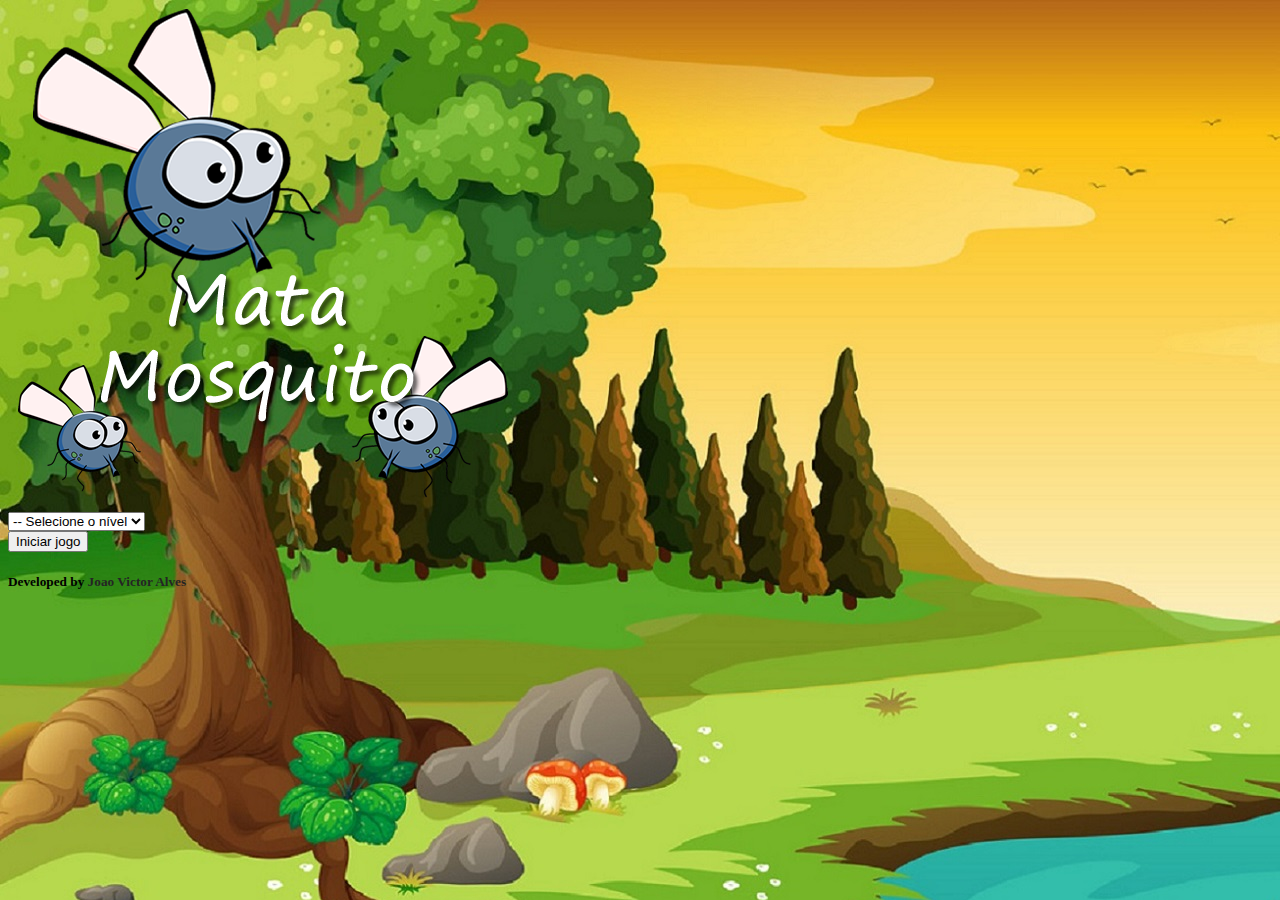
<file: index.html>
<!DOCTYPE html>
<html lang="pt-br">

<head>
    <meta charset="UTF-8">
    <meta http-equiv="X-UA-Compatible" content="IE=edge">
    <meta name="viewport" content="width=device-width, initial-scale=1.0">
    <script>
        function iniciarJogo() {
            var nivel = document.getElementById('nivel').value
            if (nivel === '') {
                alert("Selecione um nível para jogar")
                return false
            }
            window.location.href = ('app.html?' + nivel)
        }
    </script>
    <link href="https://cdn.jsdelivr.net/npm/bootstrap@5.1.3/dist/css/bootstrap.min.css" rel="stylesheet"
        integrity="sha384-1BmE4kWBq78iYhFldvKuhfTAU6auU8tT94WrHftjDbrCEXSU1oBoqyl2QvZ6jIW3" crossorigin="anonymous">
    <link rel="stylesheet" href="estilo.css">
    <title>Jogo - Mata Mosquito</title>
</head>

<body>
    <div class="container">
        <div class="row">
            <div class="col">
                <div class="d-flex justify-content-center">
                    <img src="imagens/game.png" class="img-fluid">
                </div>
            </div>
        </div>
        <div class="row">
            <div class="col">
                <div class="d-flex justify-content-center">
                    <div class="mb-2">
                        <select id="nivel" class="form-control">
                            <option value=""> -- Selecione o nível</option>
                            <option value="normal"> Normal</option>
                            <option value="dificil"> Difícil</option>
                            <option value="chucknorris"> Chuck Norris</option>
                        </select>
                    </div>
                </div>

            </div>
            <div class="row">
                <div class="col">
                    <div class="d-flex justify-content-center">
                        <button onclick="iniciarJogo()" type="buttom" class="btn btn-danger btn-lg">Iniciar
                            jogo</button>
                    </div>
                </div>
            </div>
        </div>

        <div class="row">
            <div class="col">
                <div class="d-flex justify-content-center">
                    <div class="mt-3">
                        <h5>Developed by <a href="https://github.com/joaoVictorBAlves">Joao Victor Alves</a></h5>
                    </div>
                </div>
            </div>
        </div>
    </div>
    </div>
</body>

</html>
</file>
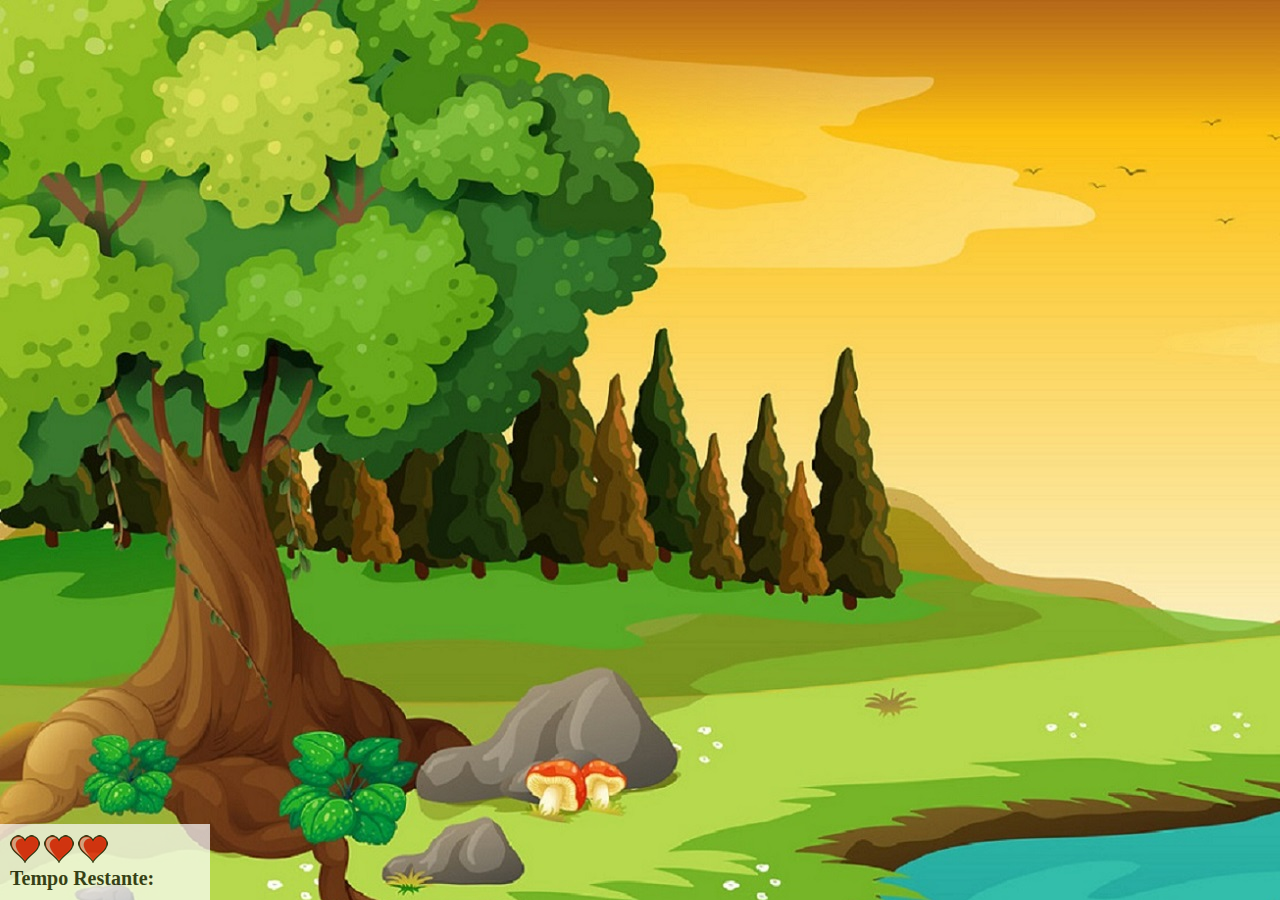
<file: app.html>
<!DOCTYPE html>
<html lang="pt-br">

<head>
    <meta charset="UTF-8">
    <meta http-equiv="X-UA-Compatible" content="IE=edge">
    <meta name="viewport" content="width=device-width, initial-scale=1.0">
    <link rel="stylesheet" href="estilo.css">
    <title>Jogo - Mata Mosquito</title>
    <script src="jogo.js"></script>
</head>

<body onresize="ajustaPalco()">

    <div class="painel">
        <div class="vidas">
            <img id="v1" src="imagens/coracao_cheio.png">
            <img id="v2" src="imagens/coracao_cheio.png">
            <img id="v3" src="imagens/coracao_cheio.png">
        </div>
        <div class="cronometro">
            Tempo Restante: <span id="cronometro"></span>
        </div>
    </div>

    <script>
        var criaMosca = setInterval(() => {
            posicaoAleatoria()
        }, criaMosquitoTempo)
    </script>
</body>

</html>
</file>
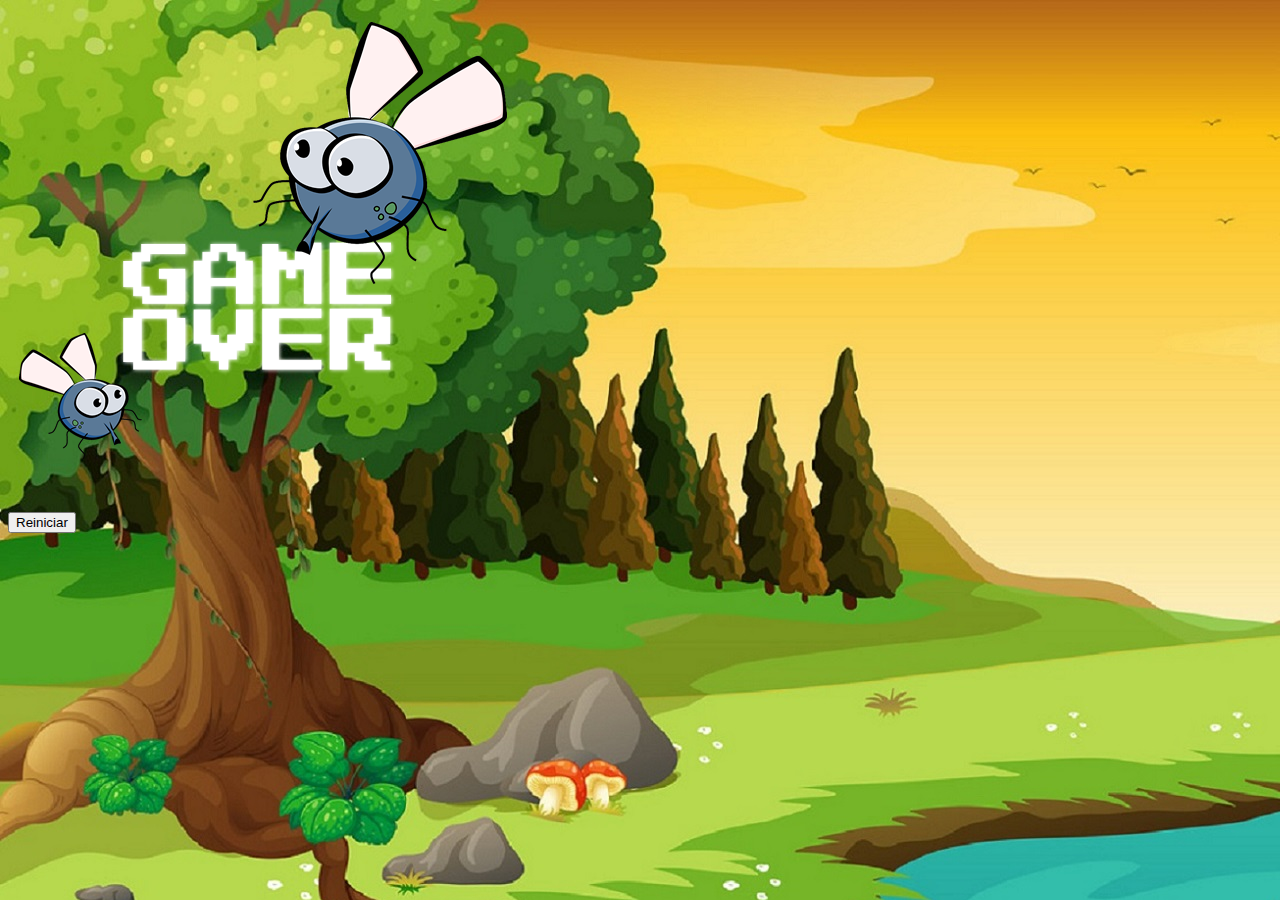
<file: fim_de_jogo.html>
<!DOCTYPE html>
<html lang="pt-br">

<head>
    <meta charset="UTF-8">
    <meta http-equiv="X-UA-Compatible" content="IE=edge">
    <meta name="viewport" content="width=device-width, initial-scale=1.0">

    <link href="https://cdn.jsdelivr.net/npm/bootstrap@5.1.3/dist/css/bootstrap.min.css" rel="stylesheet"
        integrity="sha384-1BmE4kWBq78iYhFldvKuhfTAU6auU8tT94WrHftjDbrCEXSU1oBoqyl2QvZ6jIW3" crossorigin="anonymous">
    <link rel="stylesheet" href="estilo.css">
    <title>Jogo - Mata Mosquito</title>
</head>

<body>
    <div class="container">
        <div class="row">
            <div class="col">
                <div class="d-flex justify-content-center">
                    <img src="imagens/game_over.png" class="img-fluid">
                </div>
            </div>
        </div>
        <div class="row">
            <div class="col">
                <div class="d-flex justify-content-center">
                    <button onclick="window.location.href='index.html'" type="buttom"
                        class="btn btn-dark btn-lg">Reiniciar</button>
                </div>
            </div>
        </div>
    </div>
    </div>
</body>

</html>
</file>
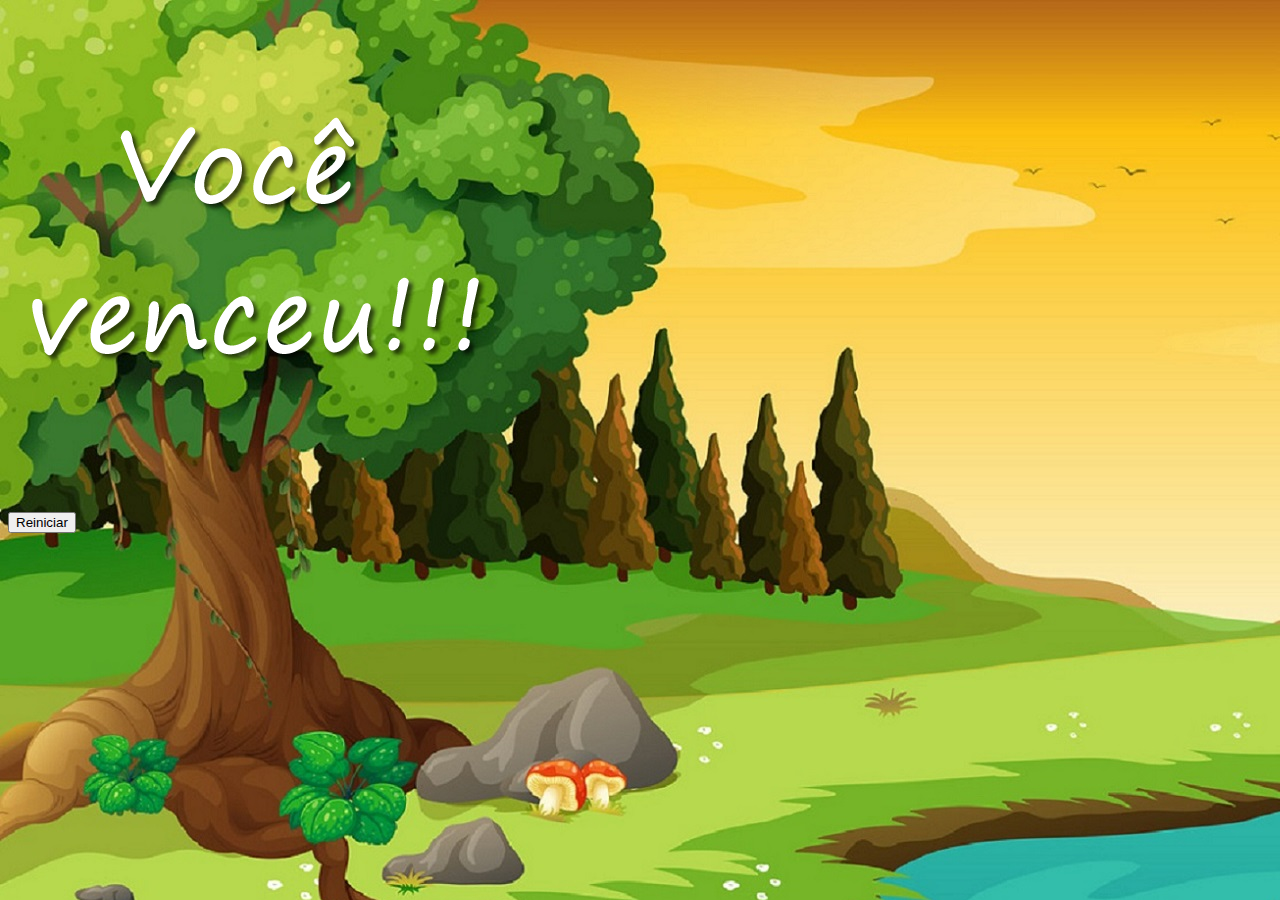
<file: vitoria.html>
<!DOCTYPE html>
<html lang="pt-br">

<head>
    <meta charset="UTF-8">
    <meta http-equiv="X-UA-Compatible" content="IE=edge">
    <meta name="viewport" content="width=device-width, initial-scale=1.0">

    <link href="https://cdn.jsdelivr.net/npm/bootstrap@5.1.3/dist/css/bootstrap.min.css" rel="stylesheet"
        integrity="sha384-1BmE4kWBq78iYhFldvKuhfTAU6auU8tT94WrHftjDbrCEXSU1oBoqyl2QvZ6jIW3" crossorigin="anonymous">
    <link rel="stylesheet" href="estilo.css">
    <title>Jogo - Mata Mosquito</title>
</head>

<body>
    <div class="container">
        <div class="row">
            <div class="col">
                <div class="d-flex justify-content-center">
                    <img src="imagens/vitoria.png" class="img-fluid">
                </div>
            </div>
        </div>
        <div class="row">
            <div class="col">
                <div class="d-flex justify-content-center">
                    <button onclick="window.location.href='index.html'" type="buttom"
                        class="btn btn-dark btn-lg">Reiniciar</button>
                </div>
            </div>
        </div>
    </div>
    </div>
</body>

</html>
</file>
<file: estilo.css>
html{
    cursor: url(imagens/mata_mosca.png) 30 30, auto;
}
body{
    background: url(imagens/bg.jpg) no-repeat;
}
a{
    text-decoration: none;
    color: rgb(37, 37, 37);
}
a:hover{
    color: rgb(255, 255, 255);
}
.painel{
   position: absolute;
   width: 190px;
   padding: 10px;
   left: 0px;
   bottom: 0px;
   border-top: solid 1px #FFF;
   background-color: #FFF;
   opacity: 0.7;
}
.vidas{
    float: left;
}
.cronometro{
    float: left;
    font-size: 20px;
    font-weight: bold;
}
.mosquito1{
    width: 50px;
    height: 50px;
}
.mosquito2{
    width: 70px;
    height: 70px;
}
.mosquito3{
    width: 90px;
    height: 90px;
}
.ladoA{
    transform: scaleX(1);
}
.ladoB{
    transform: scaleX(-1);
}
</file>
